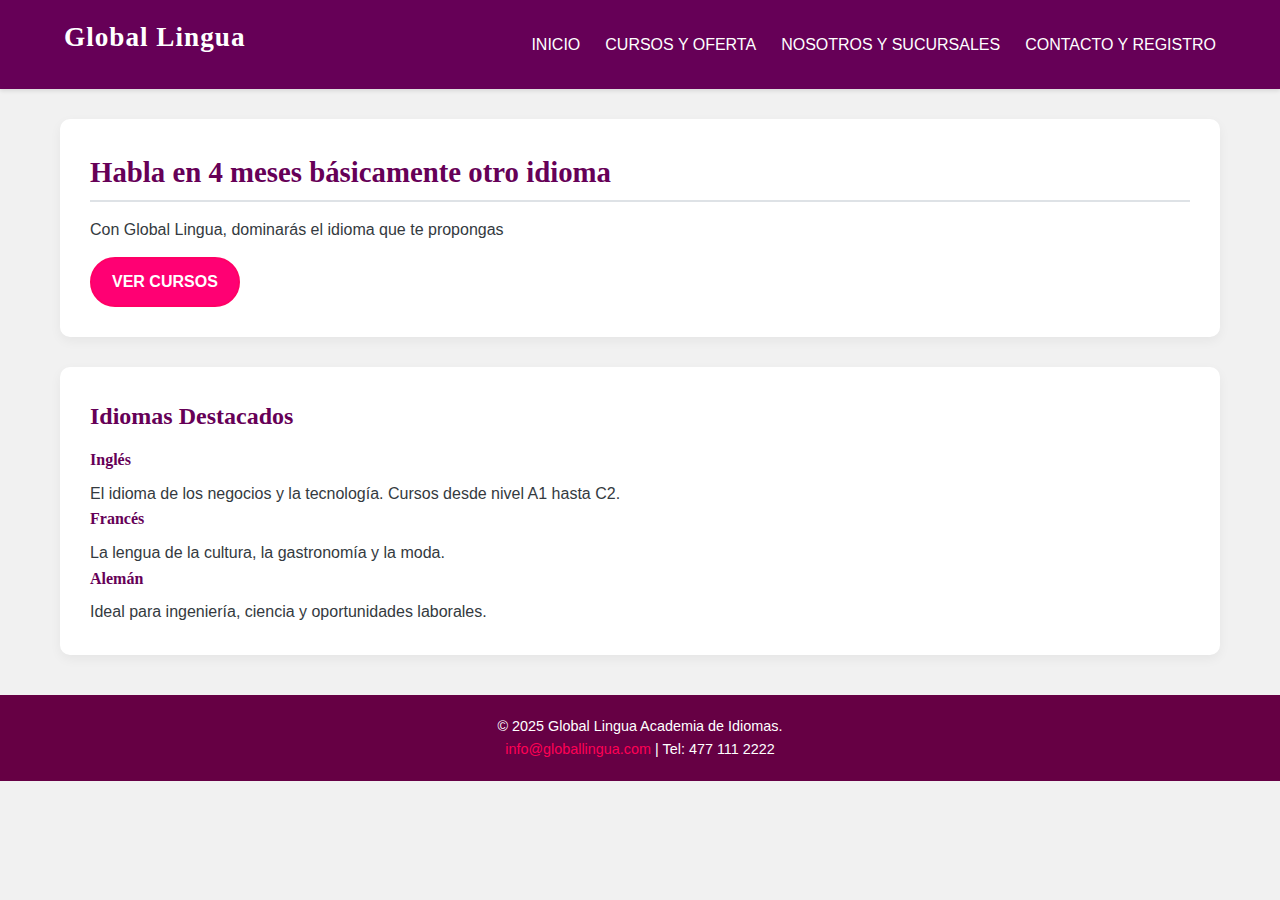
<file: index.html>
<!DOCTYPE html>
<html lang="es">
<head>
    <meta charset="UTF-8">
    <meta name="viewport" content="width=device-width, initial-scale=1.0">
    <title>Global Lingua</title>
    <link rel="stylesheet" href="css/style.css">
    <link rel="stylesheet" href="">
</head>
<body>
    <header>
        <h1>Global Lingua</h1>
        <nav>
            <ul>
                <li><a href="index.html">Inicio</a></li>
                <li><a href="cursos.html">Cursos y Oferta</a></li>
                <li><a href="nosotros.html">Nosotros y Sucursales</a></li>
                <li><a href="contacto.html">Contacto y Registro</a></li>
            </ul>
        </nav>
    </header>

    <main>
        <section class="hero">
            <h2>Habla en 4 meses básicamente otro idioma</h2>
            <p>Con Global Lingua, dominarás el idioma que te propongas</p>
            <a href="cursos.html" class="boton">Ver Cursos</a>
        </section>

        <section class="idiomas-destacados">
            <h3>Idiomas Destacados</h3>
            <article class="tarjeta-idioma">
                <h4>Inglés</h4>
                <p>El idioma de los negocios y la tecnología. Cursos desde nivel A1 hasta C2.</p>
            </article>
            <article class="tarjeta-idioma">
                <h4>Francés </h4>
                <p>La lengua de la cultura, la gastronomía y la moda.</p>
            </article>
            <article class="tarjeta-idioma">
                <h4>Alemán</h4>
                <p>Ideal para ingeniería, ciencia y oportunidades laborales.</p>
            </article>
        </section>
    </main>

    <footer>
        <p>&copy; 2025 Global Lingua Academia de Idiomas.</p>
        <p><a href="">info@globallingua.com</a> | Tel: 477 111 2222</p>
    </footer>
</body>
</html>
</file>
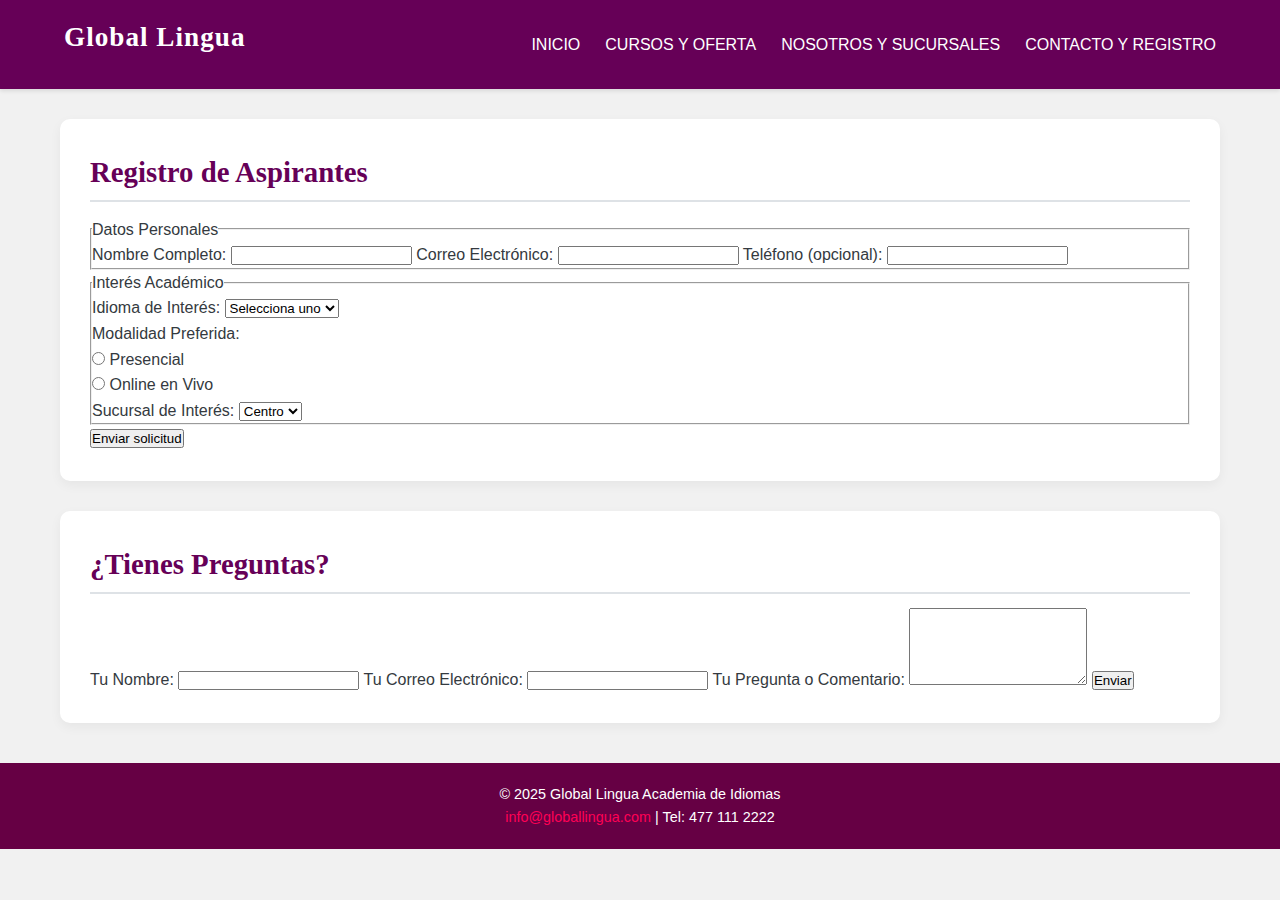
<file: contacto.html>
<!DOCTYPE html>
<html lang="es">
<head>
    <meta charset="UTF-8">
    <meta name="viewport" content="width=device-width, initial-scale=1.0">
    <title>Contacto y Registro | Global Lingua</title>
    <link rel="stylesheet" href="css/style.css">
</head>
<body>
    <header>
        <h1>Global Lingua</h1>
        <nav>
            <ul>
                <li><a href="index.html">Inicio</a></li>
                <li><a href="cursos.html">Cursos y Oferta</a></li>
                <li><a href="nosotros.html">Nosotros y Sucursales</a></li>
                <li><a href="contacto.html">Contacto y Registro</a></li>
            </ul>
        </nav>
    </header>

    <main>
        <section class="formulario-registro">
            <h2>Registro de Aspirantes</h2>
            
            <form action="/enviado" method="get">
                <fieldset>
                    <legend>Datos Personales</legend>
                    <label for="nombre">Nombre Completo:</label>
                    <input type="text" id="nombre" name="nombre" required>

                    <label for="email">Correo Electrónico:</label>
                    <input type="email" id="email" name="email" required>

                    <label for="telefono">Teléfono (opcional):</label>
                    <input type="tel" id="telefono" name="telefono">
                </fieldset>
                
                <fieldset>
                    <legend>Interés Académico</legend>
                    <label for="idioma">Idioma de Interés:</label>
                    <select id="idioma" name="idioma" required>
                        <option value="">Selecciona uno</option>
                        <option value="ingles">Inglés</option>
                        <option value="frances">Francés</option>
                        <option value="aleman">Alemán</option>
                        
                    </select>
                    <br>
                    <label for="modalidad">Modalidad Preferida:</label>
                    <div>
                        <input type="radio" name="modalidad">
                        <label for="presencial">Presencial</label><br>
                        
                        <input type="radio"  name="modalidad">
                        <label for="online">Online en Vivo</label>
                    </div>

                    <label for="sucursal">Sucursal de Interés:</label>
                    <select id="sucursal" name="sucursal">
                        <option value="centro">Centro</option>
                        <option value="norte">Norte</option>
                        <option value="sur">Sur</option>
                    </select>
                </fieldset>

                <button type="submit">Enviar solicitud</button>
            </form>
        </section>

        <section>
            <h2>¿Tienes Preguntas?</h2>
            <form method="get">
                <label for="nombre_q">Tu Nombre:</label>
                <input type="text" id="nombre_q" name="nombre_q" required>

                <label for="email_q">Tu Correo Electrónico:</label>
                <input type="email" id="email_q" name="email_q" required>

                <label for="pregunta">Tu Pregunta o Comentario:</label>
                <textarea id="pregunta" name="pregunta" rows="5" required></textarea>

                <button type="submit">Enviar</button>
            </form>
        </section>
    </main>

    <footer>
        <p>&copy; 2025 Global Lingua Academia de Idiomas</p>
        <p><a href="">info@globallingua.com</a> | Tel: 477 111 2222</p>
    </footer>
</body>
</html>
</file>
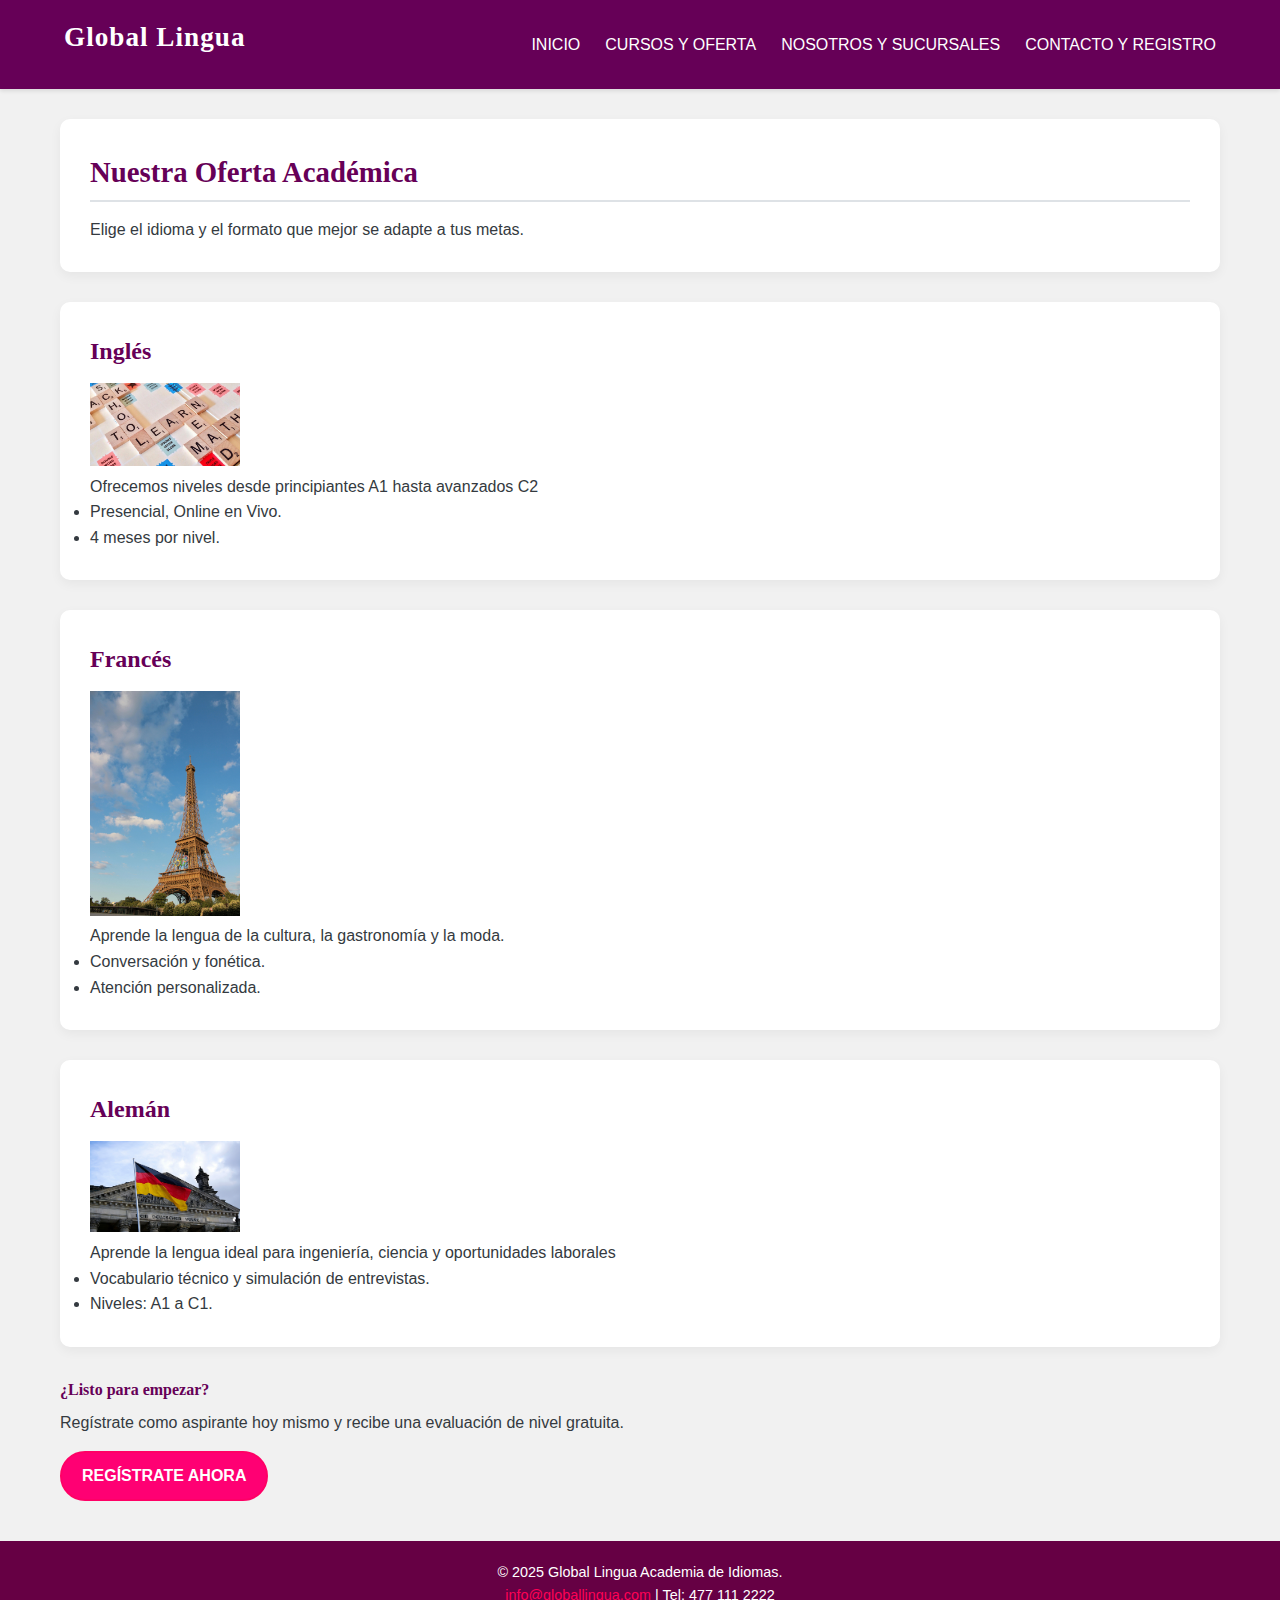
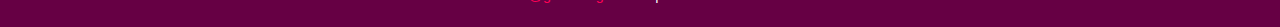
<file: cursos.html>
<!DOCTYPE html>
<html lang="es">
<head>
    <meta charset="UTF-8">
    <meta name="viewport" content="width=device-width, initial-scale=1.0">
    <title>Cursos y Oferta Académica | Global Lingua</title>
    <link rel="stylesheet" href="css/style.css">
</head>
<body>
    <header>
        <h1>Global Lingua</h1>
        <nav>
            <ul>
                <li><a href="index.html">Inicio</a></li>
                <li><a href="cursos.html">Cursos y Oferta</a></li>
                <li><a href="nosotros.html">Nosotros y Sucursales</a></li>
                <li><a href="contacto.html">Contacto y Registro</a></li>
            </ul>
        </nav>
    </header>

    <main>
        <section class="oferta-academica">
            <h2>Nuestra Oferta Académica</h2>
            <p>Elige el idioma y el formato que mejor se adapte a tus metas.</p>
        </section>

        <section class="curso-ingles">
            <h3>Inglés</h3>
            <img src="images/ingles.jpg" alt="Ingles">
            <p>Ofrecemos niveles desde principiantes A1 hasta avanzados C2</p>
            <ul>
                <li>Presencial, Online en Vivo.</li>
                <li>4 meses por nivel.</li>
            </ul>
        </section>

        <section class="curso-frances">
            <h3>Francés</h3>
            <img src="images/frances.jpg" alt="Frances">
            <p>Aprende la lengua de la cultura, la gastronomía y la moda.</p>
            <ul>
                <li>Conversación y fonética.</li>
                <li>Atención personalizada.</li>
            </ul>
        </section>

        <section class="curso-aleman">
            <h3>Alemán</h3>
            <img src="images/aleman.jpg" alt="aleman">
            <p>Aprende la lengua ideal para ingeniería, ciencia y oportunidades laborales</p>
            <ul>
                <li>Vocabulario técnico y simulación de entrevistas.</li>
                <li>Niveles: A1 a C1.</li>
            </ul>
        </section>
        
        <aside class="cta-registro">
            <h4>¿Listo para empezar?</h4>
            <p>Regístrate como aspirante hoy mismo y recibe una evaluación de nivel gratuita.</p>
            <a href="contacto.html" class="boton">Regístrate Ahora</a>
        </aside>
    </main>

    <footer>
        <p>&copy; 2025 Global Lingua Academia de Idiomas.</p>
        <p><a href="">info@globallingua.com</a> | Tel: 477 111 2222</p>

    </footer>
</body>
</html>
</file>
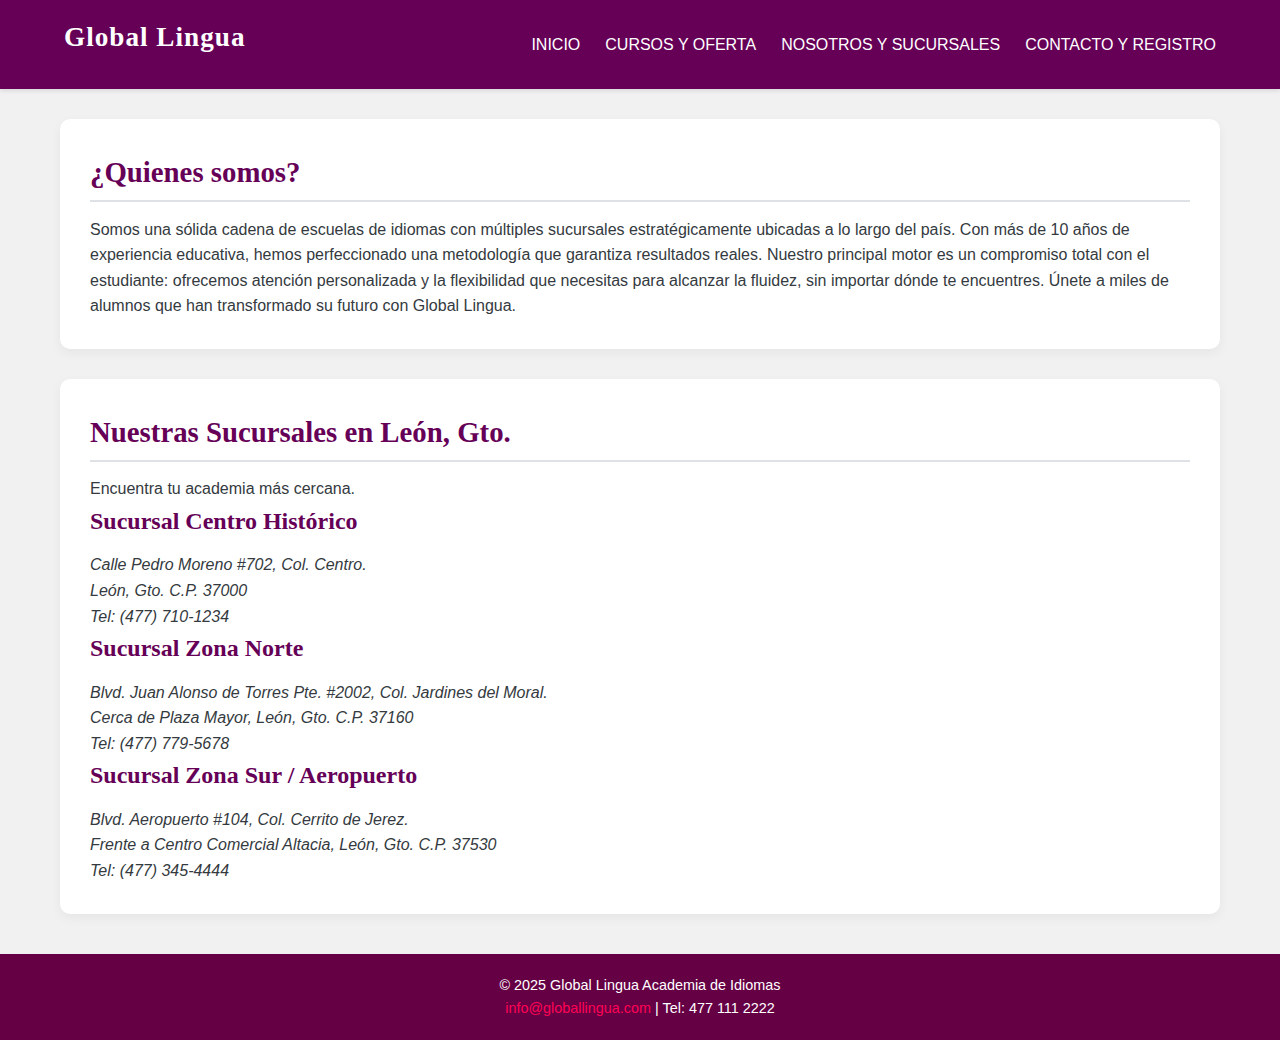
<file: nosotros.html>
<!DOCTYPE html>
<html lang="es">
<head>
    <meta charset="UTF-8">
    <meta name="viewport" content="width=device-width, initial-scale=1.0">
    <title>Nosotros y Sucursales | Global Lingua</title>
    <link rel="stylesheet" href="css/style.css">
</head>
<body>
    <header>
        <h1>Global Lingua</h1>
        <nav>
            <ul>
                <li><a href="index.html">Inicio</a></li>
                <li><a href="cursos.html">Cursos y Oferta</a></li>
                <li><a href="nosotros.html">Nosotros y Sucursales</a></li>
                <li><a href="contacto.html">Contacto y Registro</a></li>
            </ul>
        </nav>
    </header>

    <main>
        <section class="quienes-somos">
            <h2>¿Quienes somos?</h2>
            <p>Somos una sólida cadena de escuelas de idiomas con múltiples sucursales estratégicamente ubicadas a lo largo del país. Con más de 10 años de experiencia educativa, hemos perfeccionado una metodología que garantiza resultados reales. Nuestro principal motor es un compromiso total con el estudiante: ofrecemos atención personalizada y la flexibilidad que necesitas para alcanzar la fluidez, sin importar dónde te encuentres. Únete a miles de alumnos que han transformado su futuro con Global Lingua.</p>
        </section>

       <section class="sucursales">
    <h2>Nuestras Sucursales en León, Gto.</h2>
    <p>Encuentra tu academia más cercana.</p>

    <div class="lista-sucursales">
        <article class="sucursal-card">
            <h3>Sucursal Centro Histórico</h3>
            <address>
                <p>Calle Pedro Moreno #702, Col. Centro.</p>
                <p>León, Gto. C.P. 37000</p>
                <p>Tel: (477) 710-1234</p>
            </address>
        </article>

        <article class="sucursal-card">
            <h3>Sucursal Zona Norte</h3>
            <address>
                <p>Blvd. Juan Alonso de Torres Pte. #2002, Col. Jardines del Moral.</p>
                <p>Cerca de Plaza Mayor, León, Gto. C.P. 37160</p>
                <p>Tel: (477) 779-5678</p>
            </address>
        </article>

        <article class="sucursal-card">
            <h3>Sucursal Zona Sur / Aeropuerto</h3>
            <address>
                <p>Blvd. Aeropuerto #104, Col. Cerrito de Jerez.</p>
                <p>Frente a Centro Comercial Altacia, León, Gto. C.P. 37530</p>
                <p>Tel: (477) 345-4444</p>
            </address>
        </article>
    </div>
</section>
    </main>

    <footer>
        <p>&copy; 2025 Global Lingua Academia de Idiomas</p>
        <p><a href="">info@globallingua.com</a> | Tel: 477 111 2222</p>
    </footer>
</body>
</html>
</file>
<file: css/style.css>
* {
    margin: 0;
    padding: 0;
    box-sizing: border-box;
}

body {
    font-family: 'Roboto', Arial, sans-serif;
    line-height: 1.6;
    color: #343a40;
    background-color: rgb(241, 241, 241);
}

/* Tipografía de Encabezados */
h1, h2, h3, h4 {
    font-family: 'Georgia', serif;
    color: #660057;
    margin-bottom: 0.5em;
}

h1 { font-size: 2.2rem; }
h2 { font-size: 1.8rem; border-bottom: 2px solid #dee2e6; padding-bottom: 5px; }
h3 { font-size: 1.5rem; }

/* Enlaces Generales */
a {
    color: #f542dd;
    text-decoration: none;
    transition: color 0.3s;
}

a:hover {
    color: #a200ff;
    text-decoration: underline;
}

/* Encabezado */
header {
    background-color: #660057;
    color: white;
    padding: 1rem 5%;
    display: flex;
    justify-content: space-between;
    align-items: center;
    box-shadow: 0 2px 4px rgba(0, 0, 0, 0.1);
}

/* Título de la Academia en el Header */
header h1 {
    color: white;
    font-size: 1.7rem;
    letter-spacing: 1px;
}

/* Navegación (Menu) */
nav ul {
    list-style: none;
    display: flex;
}

nav ul li {
    margin-left: 25px;
}

nav ul li a {
    color: white;
    font-weight: 500;
    padding: 5px 0;
    position: relative;
    text-transform: uppercase;
}

/* Indicador de página activa o hover */
nav ul li a:hover,
nav ul li a:focus {
    color: #ff0088;
    text-decoration: none;
}

/* Contenido Principal */
main {
    max-width: 1200px;
    margin: 30px auto;
    padding: 0 20px;
}

/* Estilo Base para Secciones */
section {
    background-color: white;
    padding: 30px;
    margin-bottom: 30px;
    border-radius: 10px;
    box-shadow: 0 4px 12px rgba(0, 0, 0, 0.05);
}

/* Pie de Página */
footer {
    background-color: #660044;
    color: white;
    text-align: center;
    padding: 20px 5%;
    margin-top: 40px;
    font-size: 0.9rem;
}

footer a {
    color: #ff0055;
}
.curso-ingles img {
    max-width: 150px;
}
.curso-frances img {
    max-width: 150px;
}
.curso-aleman img {
    max-width: 150px;
}
/* Estilos de Componentes Comunes (Botones/CTA) */
.boton {
    display: inline-block;
    background-color: #ff0073;
    color: #ffffff !important;
    padding: 10px 20px;
    text-decoration: none;
    border-radius: 50px;
    font-weight: bold;
    margin-top: 15px;
    text-transform: uppercase;
    transition: background-color 0.3s, transform 0.2s;
    border: 2px solid #ff0066;
}

.boton:hover {
    background-color: transparent;
    color: #ff0066 !important;
    transform: translateY(-2px);
}
</file>
